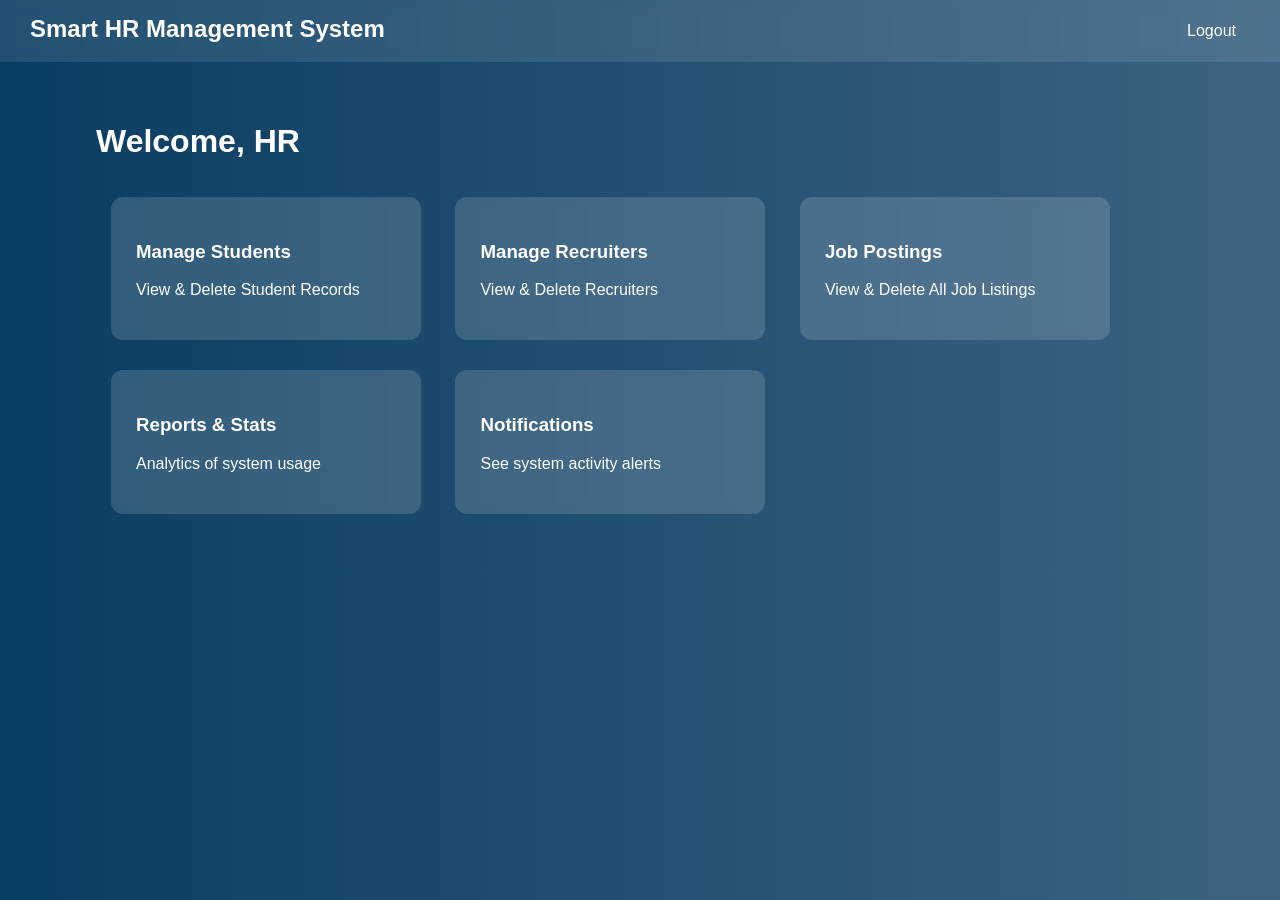
<file: templates/hr.html>
<!DOCTYPE html>
<html lang="en">
<head>
    <meta charset="UTF-8">
    <title>HR Dashboard | Smart HR</title>
    <style>
        body {
            margin: 0; padding: 0;
            font-family: Arial, sans-serif;
            background: linear-gradient(to right, #0a3d62, #3c6382);
            color: white;
        }
        .navbar {
            background: rgba(255,255,255,0.1);
            padding: 15px 30px;
            display: flex;
            justify-content: space-between;
            backdrop-filter: blur(5px);
        }
        .navbar h2 { margin: 0; }
        .navbar a {
            color: white;
            text-decoration: none;
            padding: 7px 14px;
            border-radius: 5px;
        }
        .navbar a:hover { background: rgba(255,255,255,0.2); }

        .container { width: 85%; margin: auto; padding: 40px; }
        .menu-card {
            display: inline-block;
            width: 260px;
            padding: 25px;
            margin: 15px;
            background: rgba(255,255,255,0.15);
            border-radius: 12px;
            backdrop-filter: blur(5px);
            transition: 0.3s;
        }
        .menu-card:hover { transform: translateY(-6px); background: rgba(255,255,255,0.25); }

        a.card-link { text-decoration: none; color: white; }
    </style>
</head>

<body>

<div class="navbar">
    <h2>Smart HR Management System</h2>
    <a href="/logout">Logout</a>
</div>

<div class="container">
    <h1>Welcome, HR</h1>

    <a class="card-link" href="/hr/students">
        <div class="menu-card">
            <h3>Manage Students</h3>
            <p>View & Delete Student Records</p>
        </div>
    </a>

    <a class="card-link" href="/hr/recruiters">
        <div class="menu-card">
            <h3>Manage Recruiters</h3>
            <p>View & Delete Recruiters</p>
        </div>
    </a>

    <a class="card-link" href="/hr/jobs">
        <div class="menu-card">
            <h3>Job Postings</h3>
            <p>View & Delete All Job Listings</p>
        </div>
    </a>

    <!-- 🔥 FIXED: Reports link -->
   <a class="card-link" href="/hr/reports">
    <div class="menu-card">
        <h3>Reports & Stats</h3>
        <p>Analytics of system usage</p>
    </div>
</a>


    <!-- 🔥 FIXED: Notifications link -->
   <a class="card-link" href="/hr/notifications">
        <div class="menu-card">
            <h3>Notifications</h3>
            <p>See system activity alerts</p>
        </div>
    </a>
</div>

</body>
</html>
</file>
